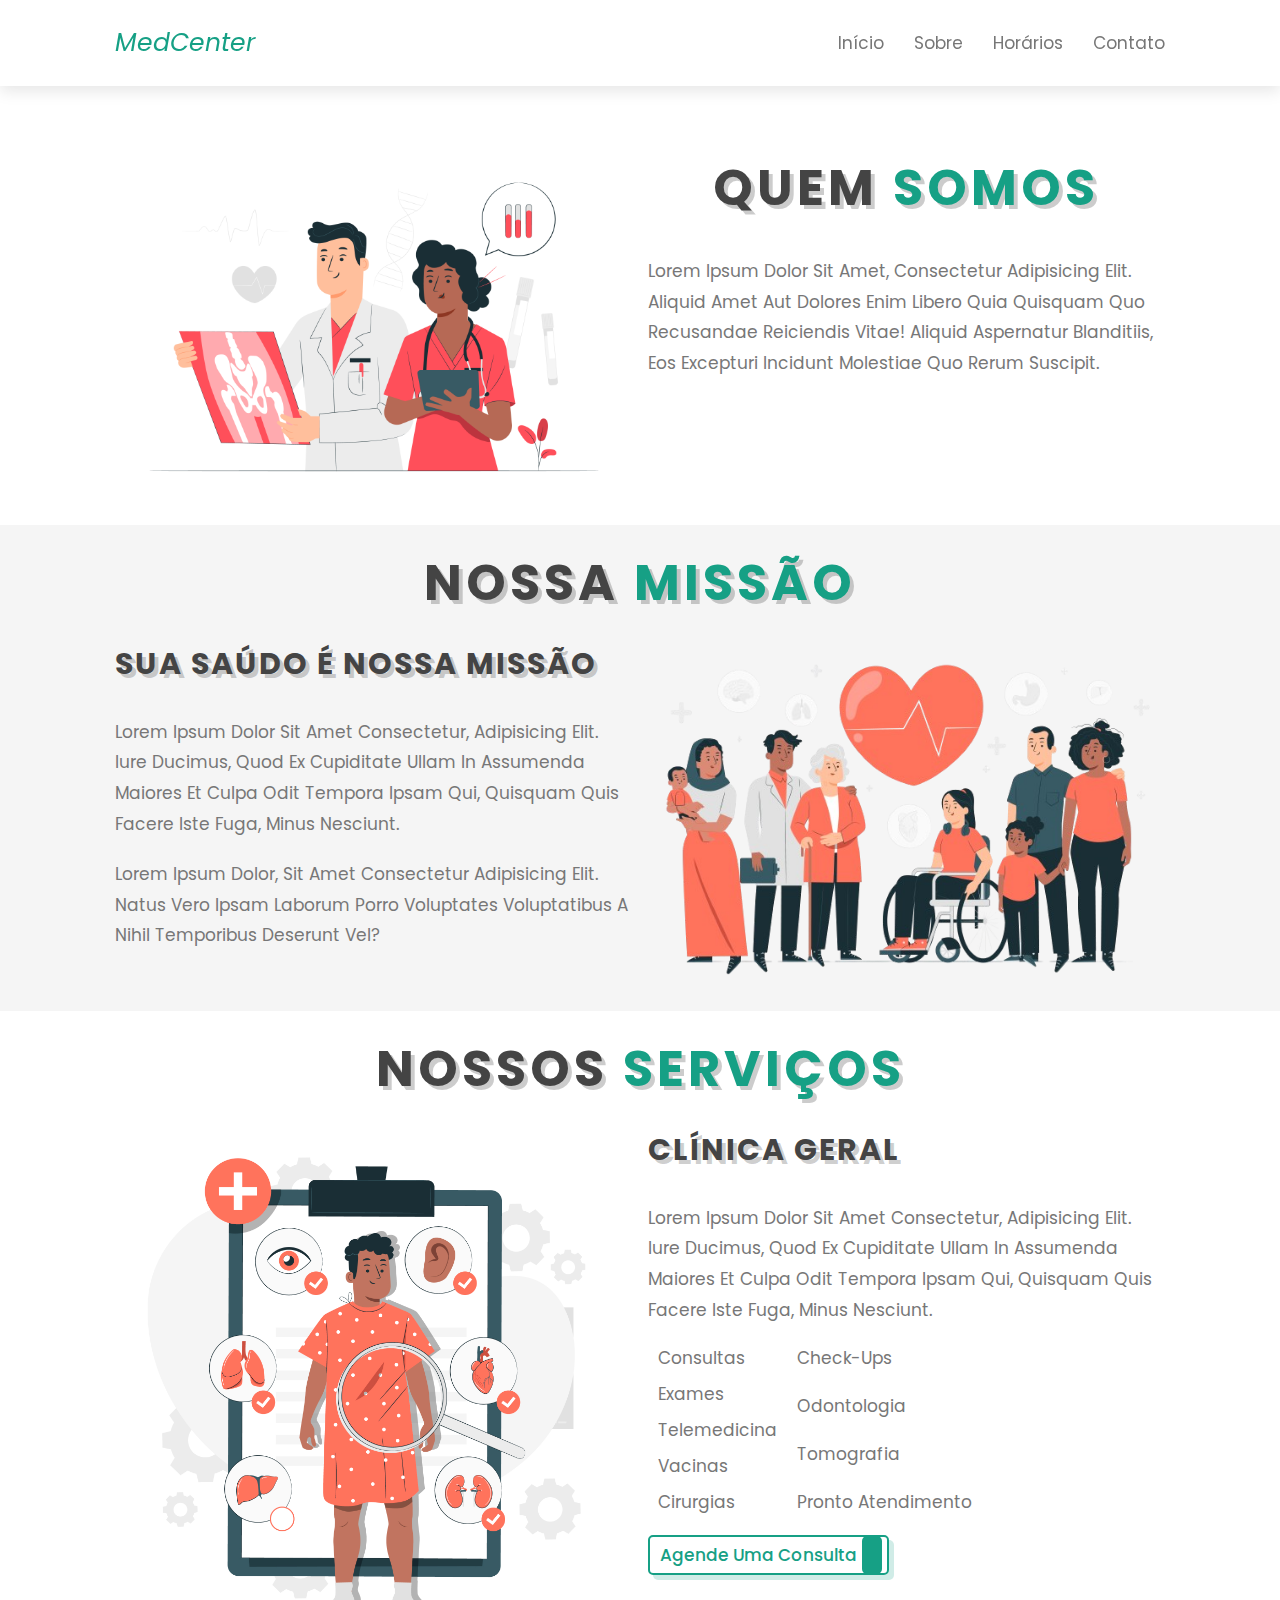
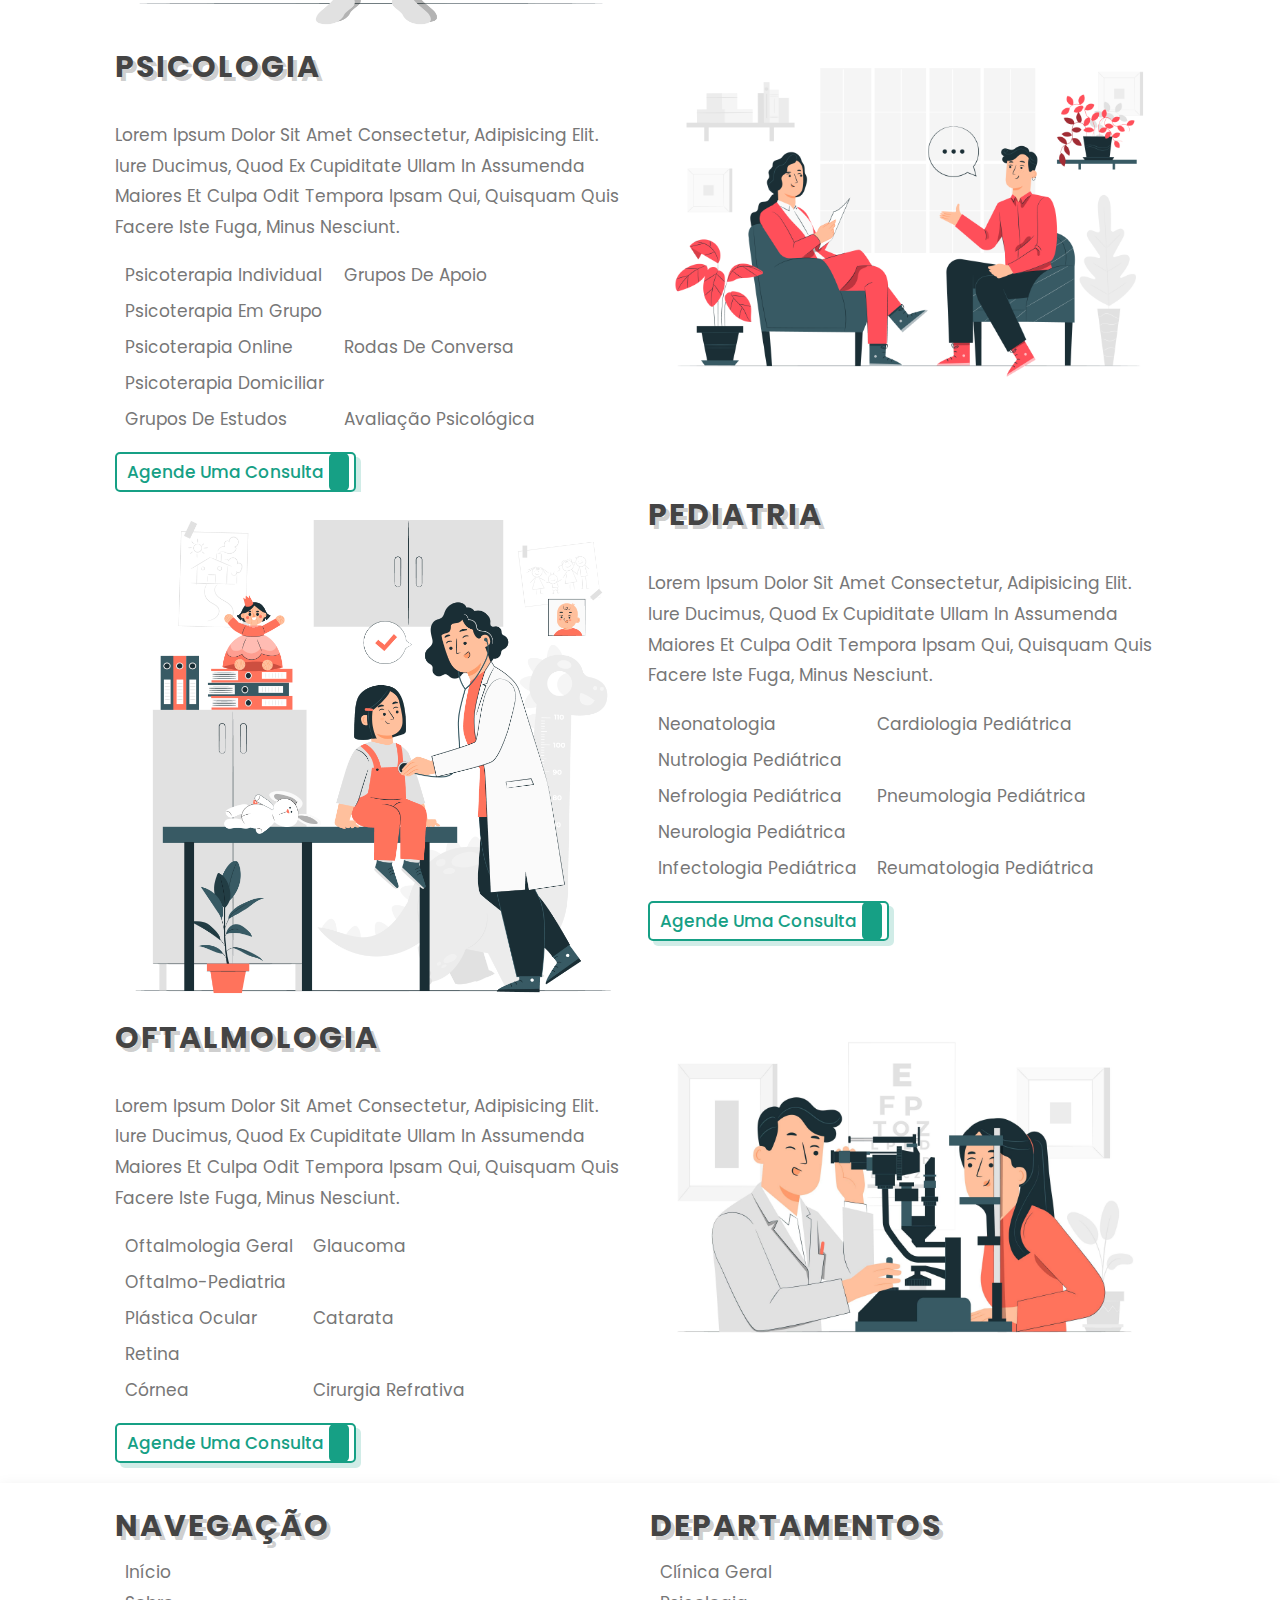
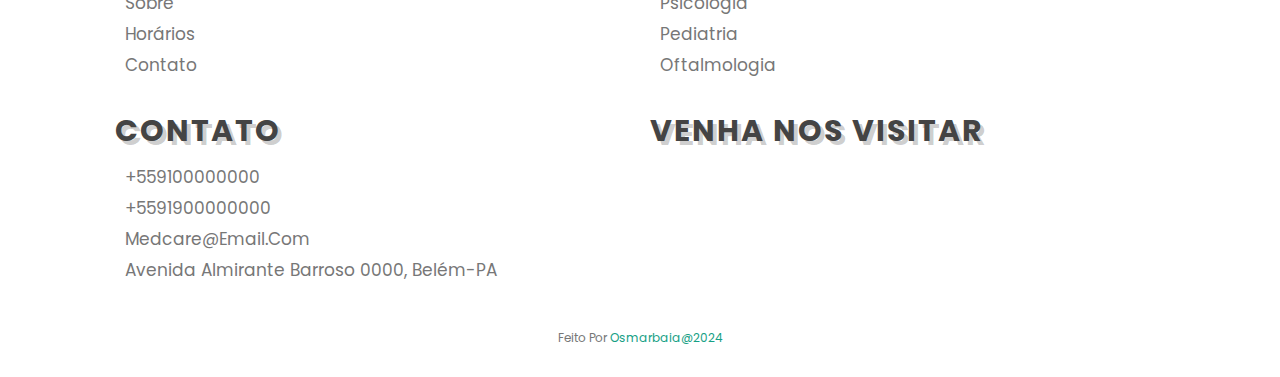
<file: assets/pages/about.html>
<!doctype html>
<html lang="pt-br">
<head>
    <meta charset="UTF-8">
    <meta name="viewport"
          content="width=device-width, user-scalable=no, initial-scale=1.0, maximum-scale=1.0, minimum-scale=1.0">
    <meta http-equiv="X-UA-Compatible" content="ie=edge">

    <!--FavIcon-->
    <link rel="icon" type="image/x-icon" href="">

    <!-- Styles -->
    <link rel="stylesheet" href="../styles/about.css">
    <!-- Fonts -->
    <link rel="stylesheet" href="https://cdnjs.cloudflare.com/ajax/libs/font-awesome/6.5.2/css/all.min.css"
          integrity="sha512-SnH5WK+bZxgPHs44uWIX+LLJAJ9/2PkPKZ5QiAj6Ta86w+fsb2TkcmfRyVX3pBnMFcV7oQPJkl9QevSCWr3W6A=="
          crossorigin="anonymous" referrerpolicy="no-referrer"/>

    <!-- Scripts -->
    <script src="../scripts/main.js" defer></script>

    <!-- Page info -->
    <title>MedCenter - Sobre</title>
</head>
<body>

<!--

NavBar

-->
<header id="navbar" class="header">
    <a href="../../index.html" class="logo"><i class="fas fa-heartbeat"> MedCenter </i> </a>
    <nav aria-label="menu de navegação">
        <ul class="navbar">
            <li><a href="../../index.html">Início</a></li>
            <li><a href="./about.html">Sobre</a></li>
            <li><a href="./schedule.html">Horários</a></li>
            <li><a href="./contact.html">Contato</a></li>
        </ul>
    </nav>
    <button aria-label="abri ou fechar menu" id="menu-btn" class="fas fa-bars"></button>
</header>
<!--

Content

-->
<main>
    <!--

    Banner

    -->
    <section id="banner" class="banner container">
        <div class="row row-flex-start">
            <picture class="column column-flex-start">
                <source srcset="../images/about.jpg" media="(min-width: 768px)">
                <source srcset="../images/about.jpg" media="(max-width: 767px)">
                <!--TODO: Add alt description-->
                <img src="../images/about.jpg" alt=""/>
            </picture>
            <div class="column">
                <h3 class="heading">Quem <span>somos</span> </h3>
                <p>Lorem ipsum dolor sit amet, consectetur adipisicing elit. Aliquid amet aut dolores enim libero quia quisquam quo recusandae reiciendis vitae! Aliquid aspernatur blanditiis, eos excepturi incidunt molestiae quo rerum suscipit.</p>
            </div>
        </div>
    </section>
    <!--

    Mission

    -->
    <section class="about-presentation container" id="about">
        <h1 class="heading"> Nossa <span>Missão</span></h1>
        <div class="row row-flex-center">
            <picture class="column">
                <img src="../images/mission-no-bg.png" alt="">
            </picture>
            <article class="column">
                <h3 class="heading">Sua saúdo é nossa missão</h3>
                <p>Lorem ipsum dolor sit amet consectetur, adipisicing elit. Iure ducimus, quod ex cupiditate ullam in assumenda maiores et culpa odit tempora ipsam qui, quisquam quis facere iste fuga, minus nesciunt.</p>
                <p>Lorem ipsum dolor, sit amet consectetur adipisicing elit. Natus vero ipsam laborum porro voluptates voluptatibus a nihil temporibus deserunt vel?</p>
            </article>
        </div>
    </section>
    <!--

    Departments

    -->
    <section id="departments" class="container">
        <h1 class="heading"> Nossos <span>Serviços</span></h1>
        <div id="departments-container" class="column column-flex-center">
            <article id="clinica-geral" class="row row-flex-center">
                <picture class="column column-flex-center">
                    <img src="../images/clinica-geral.jpg" alt="">
                </picture>
                <div class="column column-flex-start">
                    <h3 class="heading" >Clínica Geral</h3>
                    <p>Lorem ipsum dolor sit amet consectetur, adipisicing elit. Iure ducimus, quod ex cupiditate ullam in assumenda maiores et culpa odit tempora ipsam qui, quisquam quis facere iste fuga, minus nesciunt.</p>
                    <ul class="column-flex-start">
                        <li><i class="fas fa-chevron-right"></i> Consultas</li>
                        <li><i class="fas fa-chevron-right"></i> Exames</li>
                        <li><i class="fas fa-chevron-right"></i> Telemedicina</li>
                        <li><i class="fas fa-chevron-right"></i> Vacinas</li>
                        <li><i class="fas fa-chevron-right"></i> Cirurgias</li>
                        <li><i class="fas fa-chevron-right"></i> Check-Ups</li>
                        <li><i class="fas fa-chevron-right"></i> Odontologia</li>
                        <li><i class="fas fa-chevron-right"></i> Tomografia</li>
                        <li><i class="fas fa-chevron-right"></i> Pronto atendimento</li>
                    </ul>
                    <button aria-label="Agendar consulta">
                        <a href="../pages/contact.html" class="btn"> Agende uma consulta <span class="fas fa-chevron-right"></span> </a>
                    </button>
                </div>
            </article>
            <article id="psicologia" class="row row-flex-center">
                <picture class="column column-flex-start">
                    <img src="../images/psicologia.jpg" alt="">
                </picture>
                <div class="column column-flex-start">
                    <h3 class="heading">Psicologia</h3>
                    <p>Lorem ipsum dolor sit amet consectetur, adipisicing elit. Iure ducimus, quod ex cupiditate ullam in assumenda maiores et culpa odit tempora ipsam qui, quisquam quis facere iste fuga, minus nesciunt.</p>
                    <ul class="column-flex-start">
                        <li><i class="fas fa-chevron-right"></i> Psicoterapia individual</li>
                        <li><i class="fas fa-chevron-right"></i> Psicoterapia em grupo</li>
                        <li><i class="fas fa-chevron-right"></i> Psicoterapia online</li>
                        <li><i class="fas fa-chevron-right"></i> Psicoterapia domiciliar</li>
                        <li><i class="fas fa-chevron-right"></i> Grupos de estudos</li>
                        <li><i class="fas fa-chevron-right"></i> Grupos de apoio</li>
                        <li><i class="fas fa-chevron-right"></i> Rodas de conversa</li>
                        <li><i class="fas fa-chevron-right"></i> Avaliação psicológica</li>
                    </ul>
                    <button>
                        <a href="../pages/contact.html" class="btn"> Agende uma consulta <span class="fas fa-chevron-right"></span> </a>
                    </button>
                </div>
            </article>
            <article id="pediatria" class="row row-flex-center">
                <picture class="column">
                    <img src="../images/pediatria.jpg" alt="">
                </picture>
                <div class="column column-flex-start">
                    <h3 class="heading">Pediatria</h3>
                    <p>Lorem ipsum dolor sit amet consectetur, adipisicing elit. Iure ducimus, quod ex cupiditate ullam in assumenda maiores et culpa odit tempora ipsam qui, quisquam quis facere iste fuga, minus nesciunt.</p>
                    <ul class="column-flex-start">
                        <li><i class="fas fa-chevron-right"></i> Neonatologia</li>
                        <li><i class="fas fa-chevron-right"></i> Nutrologia pediátrica</li>
                        <li><i class="fas fa-chevron-right"></i> Nefrologia pediátrica</li>
                        <li><i class="fas fa-chevron-right"></i> Neurologia pediátrica</li>
                        <li><i class="fas fa-chevron-right"></i> Infectologia pediátrica</li>
                        <li><i class="fas fa-chevron-right"></i> Cardiologia pediátrica</li>
                        <li><i class="fas fa-chevron-right"></i> Pneumologia pediátrica</li>
                        <li><i class="fas fa-chevron-right"></i> Reumatologia pediátrica</li>
                    </ul>
                    <button>
                        <a href="../pages/contact.html" class="btn"> Agende uma consulta <span class="fas fa-chevron-right"></span> </a>
                    </button>
                </div>
            </article>

            <article id="oftalmologia" class="row row-flex-center">
                <picture class="column">
                    <img src="../images/oftalmologia.jpg" alt="">
                </picture>
                <div class="column column-flex-start">
                    <h3 class="heading">Oftalmologia</h3>
                    <p>Lorem ipsum dolor sit amet consectetur, adipisicing elit. Iure ducimus, quod ex cupiditate ullam in assumenda maiores et culpa odit tempora ipsam qui, quisquam quis facere iste fuga, minus nesciunt.</p>
                    <ul class="column-flex-start">
                        <li><i class="fas fa-chevron-right"></i> Oftalmologia Geral</li>
                        <li><i class="fas fa-chevron-right"></i> Oftalmo-pediatria</li>
                        <li><i class="fas fa-chevron-right"></i> Plástica Ocular</li>
                        <li><i class="fas fa-chevron-right"></i> Retina</li>
                        <li><i class="fas fa-chevron-right"></i> Córnea</li>
                        <li><i class="fas fa-chevron-right"></i> Glaucoma</li>
                        <li><i class="fas fa-chevron-right"></i> Catarata</li>
                        <li><i class="fas fa-chevron-right"></i> Cirurgia Refrativa</li>
                    </ul>
                    <button>
                        <a href="../pages/contact.html" class="btn"> Agende uma consulta <span class="fas fa-chevron-right"></span> </a>
                    </button>
                </div>
            </article>
        </div>





    </section>
</main>
<!--

Footer

-->
<footer class="footer container">
    <div class="row footer-container">
        <div class="box">
            <h3 class="heading">Navegação</h3>
            <ul class="column-flex-start">
                <li><a href="../../index.html"> <i class="fas fa-chevron-right"></i>Início</a>
                </li>
                <li><a href="./about.html"> <i class="fas fa-chevron-right"></i>Sobre</a>
                </li>
                <li><a href="./schedule.html"> <i class="fas fa-chevron-right"></i>Horários</a>
                </li>
                <li><a href="./contact.html"> <i class="fas fa-chevron-right"></i>Contato</a>
                </li>
            </ul>
        </div>
        <div class="box">
            <h3 class="heading"> Departamentos </h3>
            <ul class="column-flex-start">
                <li><a href="./about.html#clinica-geral"> <i class="fas fa-chevron-right"></i>Clínica geral</a>
                </li>
                <li><a href="./about.html#psicologia"> <i class="fas fa-chevron-right"></i>Psicologia</a>
                </li>
                <li><a href="./about.html#pediatria"> <i class="fas fa-chevron-right"></i>Pediatria</a>
                </li>
                <li><a href="./about.html#oftalmologia"> <i class="fas fa-chevron-right"></i>Oftalmologia</a>
                </li>
            </ul>
        </div>

        <div class="box">
            <h3 class="heading">Contato</h3>
            <ul class="column-flex-start" >
                <li><a href="tel:+559100000000"> <i class="fas fa-phone"></i> +559100000000 </a>
                </li>
                <li><a href="https://api.whatsapp.com/send?phone=+5591900000000"> <i class="fa-brands fa-square-whatsapp"></i> +5591900000000 </a>
                </li>
                <li><a href="mailto:medcare@email.com"> <i class="fas fa-envelope"></i> medcare@email.com </a>
                </li>
                <li><a href="https://www.google.com/maps?q=Avenida+Almirante+Barroso,+Belem+Para,+Brazil"> <i class="fas fa-map-marker-alt"></i> Avenida almirante barroso 0000, Belém-PA</a>
                </li>
            </ul>

        </div>
        <div class="box">
            <h3 class="heading">Venha nos visitar</h3>
            <iframe src="https://www.google.com/maps/embed?pb=!1m18!1m12!1m3!1d6893.219848380879!2d-48.46334270764635!3d-1.4360844360911815!2m3!1f0!2f0!3f0!3m2!1i1024!2i768!4f13.1!3m3!1m2!1s0x92a48c7310e9f26f%3A0x4503d4deea772127!2sHospital%20Adventista%20de%20Bel%C3%A9m!5e0!3m2!1spt-BR!2sbr!4v1718577176716!5m2!1spt-BR!2sbr" style="border:0;" allowfullscreen="" loading="lazy" referrerpolicy="no-referrer-when-downgrade"></iframe>
        </div>
    </div>
    <div class="credit">  feito por <span>osmarbaia@2024</span></div>
</footer>
</body>
</html>
</file>
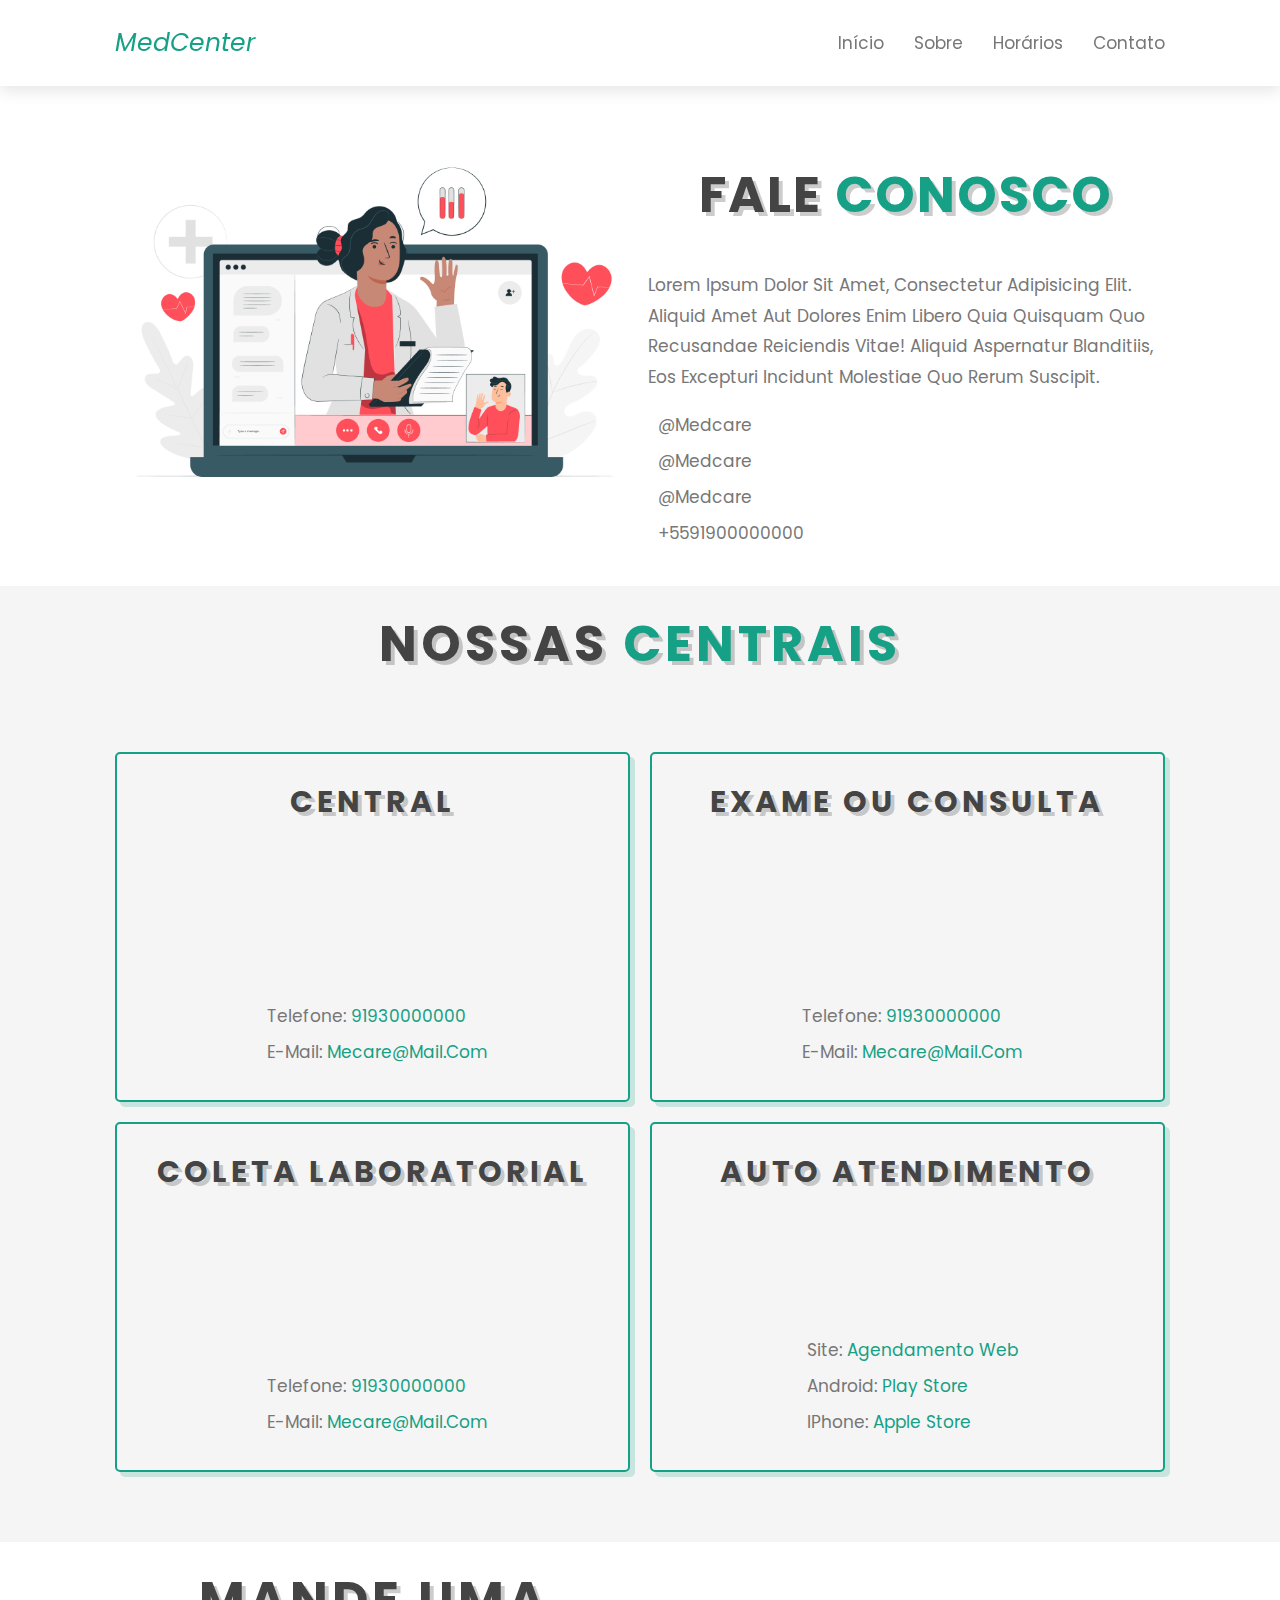
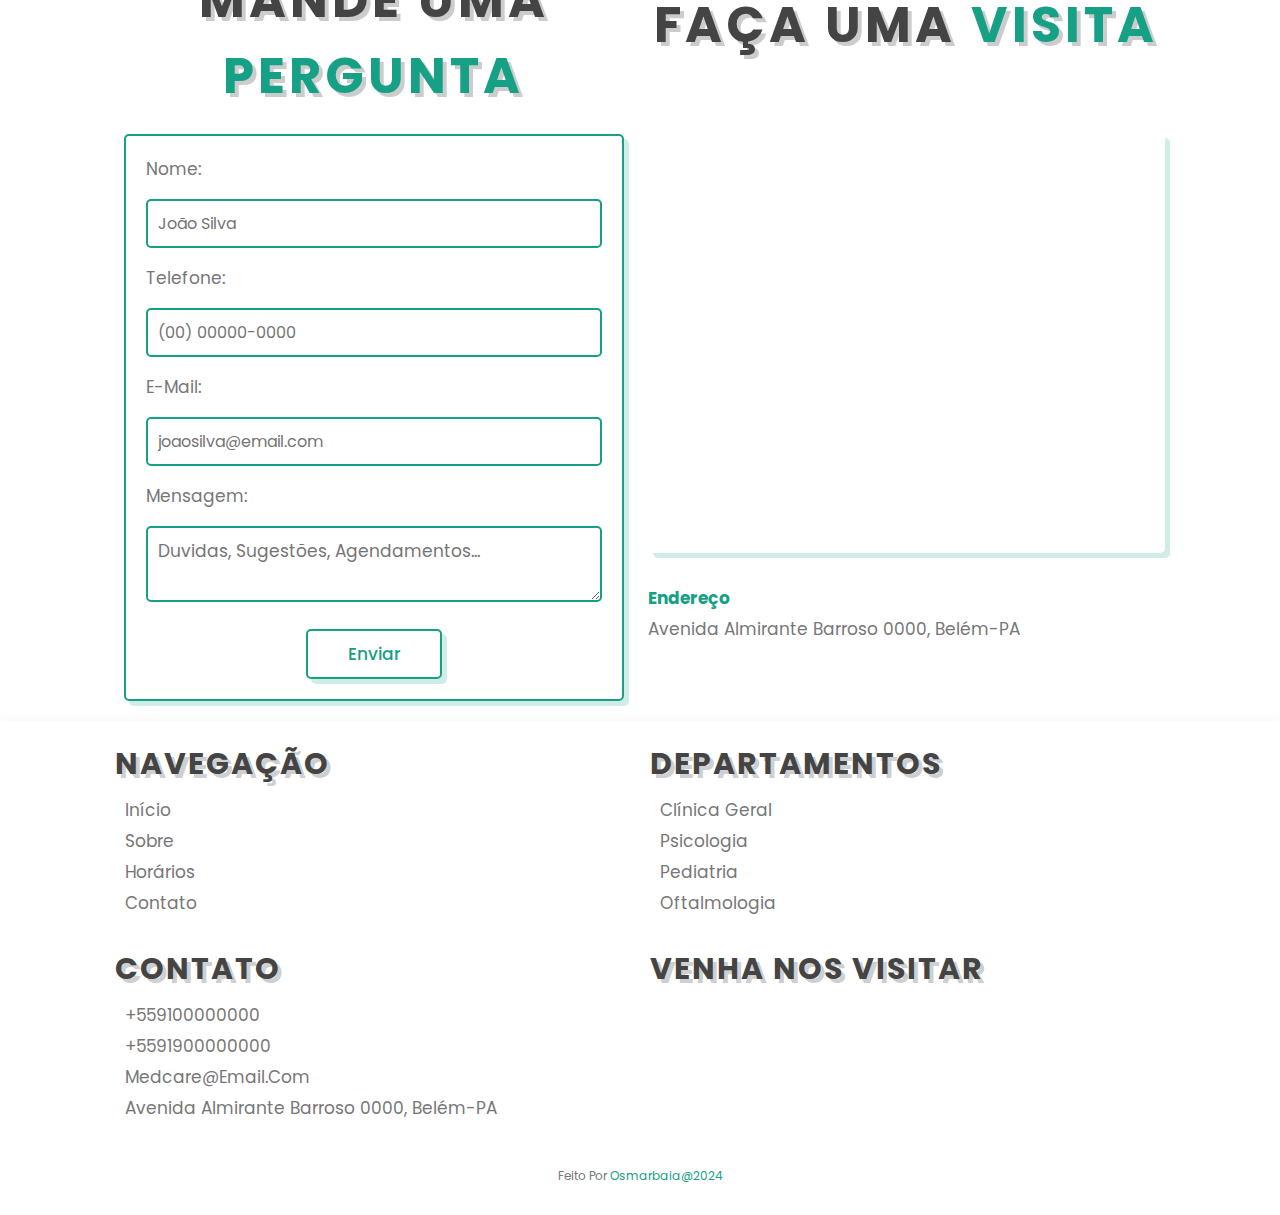
<file: assets/pages/contact.html>
<!doctype html>
<html lang="pt-br">
<head>
  <meta charset="UTF-8">
  <meta name="viewport"
        content="width=device-width, user-scalable=no, initial-scale=1.0, maximum-scale=1.0, minimum-scale=1.0">
  <meta http-equiv="X-UA-Compatible" content="ie=edge">

  <!--FavIcon-->
  <link rel="icon" type="image/x-icon" href="">

  <!-- Styles -->
  <link rel="stylesheet" href="../styles/contact.css">
  <!-- Fonts -->
  <link rel="stylesheet" href="https://cdnjs.cloudflare.com/ajax/libs/font-awesome/6.5.2/css/all.min.css"
        integrity="sha512-SnH5WK+bZxgPHs44uWIX+LLJAJ9/2PkPKZ5QiAj6Ta86w+fsb2TkcmfRyVX3pBnMFcV7oQPJkl9QevSCWr3W6A=="
        crossorigin="anonymous" referrerpolicy="no-referrer"/>

  <!-- Scripts -->
  <script src="../scripts/main.js" defer></script>

  <!-- Page info -->
  <title>MedCenter - Contato</title>
</head>
<body>

<!--

NavBar

-->
<header id="navbar" class="header">
  <a href="../../index.html" class="logo"><i class="fas fa-heartbeat"> MedCenter </i> </a>
  <nav aria-label="menu de navegação">
    <ul class="navbar">
      <li><a href="../../index.html">Início</a></li>
      <li><a href="./about.html">Sobre</a></li>
      <li><a href="./schedule.html">Horários</a></li>
      <li><a href="./contact.html">Contato</a></li>
    </ul>
  </nav>
  <button aria-label="abri ou fechar menu" id="menu-btn" class="fas fa-bars"></button>
</header>
<!--

Content

-->
<main>
  <!--

  Banner

  -->
  <section id="banner" class="banner container">
    <div class="row row-flex-center">
      <picture class="column">
        <source srcset="../images/contact.jpg" media="(min-width: 768px)">
        <source srcset="../images/contact.jpg" media="(max-width: 767px)">
        <!--TODO: Add alt description-->
        <img src="../images/contact.jpg" alt=""/>
      </picture>
      <article class="column">
        <h1 class="heading">Fale <span>Conosco</span></h1>
        <p>Lorem ipsum dolor sit amet, consectetur adipisicing elit. Aliquid amet aut dolores enim libero quia quisquam quo recusandae reiciendis vitae! Aliquid aspernatur blanditiis, eos excepturi incidunt molestiae quo rerum suscipit.</p>
        <ul class="column-flex-start">
          <li><i class="fa-brands fa-instagram"></i><a href="#">@medcare</a></li>
          <li><i class="fa-brands fa-facebook"></i><a href="#">@medcare</a></li>
          <li><i class="fa-brands fa-linkedin"></i><a href="#">@medcare</a></li>
          <li><i class="fa-brands fa-whatsapp"></i><a href="#">+5591900000000</a></li>
        </ul>
      </article>
    </div>
  </section>
  <!--

    Contact - Cards

    -->
  <section class="contact-cards container">
    <h1 class="heading"> Nossas <span>Centrais</span></h1>
  <div class="cards-container">
    <div class="cards column-flex-center">
      <h3 class="heading"> CENTRAL
      </h3>
      <i class="fas fa-headset"></i>
      <ul class="column-flex-start">
        <li><i class="fas fa-chevron-right"></i> Telefone: <a href="tel:">91930000000</a></li>
        <li><i class="fas fa-chevron-right"></i> E-mail: <a href="mailto:">mecare@mail.com</a></li>
      </ul>
    </div>
    <div class="cards column-flex-center">
      <h3 class="heading">
        EXAME OU CONSULTA
      </h3>
      <i class="fas fa-user-doctor"></i>
      <ul class="column-flex-start">
        <li><i class="fas fa-chevron-right"></i> Telefone: <a href="tel:">91930000000</a></li>
        <li><i class="fas fa-chevron-right"></i> E-mail: <a href="mailto:">mecare@mail.com</a></li>
      </ul>
    </div>
    <div class="cards column-flex-center">
      <h3 class="heading">  COLETA LABORATORIAL
      </h3>
      <i class="fas fa-flask-vial"></i>
      <ul class="column-flex-start">
        <li><i class="fas fa-chevron-right"></i> Telefone: <a href="tel:">91930000000</a></li>
        <li><i class="fas fa-chevron-right"></i> E-mail: <a href="mailto:">mecare@mail.com</a></li>
      </ul>
    </div>
    <div class="cards column-flex-center">
      <h3 class="heading"> AUTO ATENDIMENTO
      </h3>
      <i class="fas fa-mobile-screen-button"></i>
      <ul class="column-flex-start">
        <li><i class="fas fa-chevron-right"></i> Site: <a href="#">Agendamento Web</a></li>
        <li><i class="fas fa-chevron-right"></i> Android: <a href="#">Play Store</a></li>
        <li><i class="fas fa-chevron-right"></i> iPhone: <a href="#">Apple Store</a></li>
      </ul>
    </div>
  </div>
  </section>
  <!--

  Contact Form & Map

  -->

  <section class="contact container" id="contact">
    <div class="row">
      <div class="row-flex-center">
        <div class="column column-flex-center">
          <h3 class="heading"> Mande uma <span>pergunta</span></h3>
          <!--TODO: Form Validation-->
          <form class="contact-form column-flex-start" action="" method="POST">
            <label for="name">Nome: </label><input type="text" id="name" name="name" placeholder="João Silva" class="form-input">
            <label for="number">Telefone: </label><input type="number" id="number" name="number" placeholder="(00) 00000-0000" class="form-input">
            <label for="email">E-mail: </label><input type="email" id="email" name="email" placeholder="joaosilva@email.com" class="form-input">
            <label for="message">Mensagem: </label><textarea name="message" id="message" class="message" placeholder="Duvidas, Sugestões, Agendamentos..."></textarea>
            <button class="btn" type="submit" id="submit">Enviar</button>
          </form>
        </div>
        <div class="column column-flex-center contact-address">
          <h3 class="heading">Faça uma <span>visita</span></h3>
          <iframe src="https://www.google.com/maps/embed?pb=!1m18!1m12!1m3!1d6893.219848380879!2d-48.46334270764635!3d-1.4360844360911815!2m3!1f0!2f0!3f0!3m2!1i1024!2i768!4f13.1!3m3!1m2!1s0x92a48c7310e9f26f%3A0x4503d4deea772127!2sHospital%20Adventista%20de%20Bel%C3%A9m!5e0!3m2!1spt-BR!2sbr!4v1718577176716!5m2!1spt-BR!2sbr" style="border:0;" allowfullscreen="" loading="lazy" referrerpolicy="no-referrer-when-downgrade"></iframe>
          <p><span>Endereço</span><br> Avenida almirante barroso 0000, Belém-PA</p>
        </div>
      </div>
    </div>
  </section>

</main>
<!--

Footer

-->
<footer class="footer container">
  <div class="row footer-container">
    <div class="box">
      <h3 class="heading">Navegação</h3>
      <ul class="column-flex-start">
        <li><a href="../../index.html"> <i class="fas fa-chevron-right"></i>Início</a>
        </li>
        <li><a href="./about.html"> <i class="fas fa-chevron-right"></i>Sobre</a>
        </li>
        <li><a href="./schedule.html"> <i class="fas fa-chevron-right"></i>Horários</a>
        </li>
        <li><a href="./contact.html"> <i class="fas fa-chevron-right"></i>Contato</a>
        </li>
      </ul>
    </div>
    <div class="box">
      <h3 class="heading"> Departamentos </h3>
      <ul class="column-flex-start">
        <li><a href="./about.html#clinica-geral"> <i class="fas fa-chevron-right"></i>Clínica geral</a>
        </li>
        <li><a href="./about.html#psicologia"> <i class="fas fa-chevron-right"></i>Psicologia</a>
        </li>
        <li><a href="./about.html#pediatria"> <i class="fas fa-chevron-right"></i>Pediatria</a>
        </li>
        <li><a href="./about.html#oftalmologia"> <i class="fas fa-chevron-right"></i>Oftalmologia</a>
        </li>
      </ul>
    </div>

    <div class="box">
      <h3 class="heading">Contato</h3>
      <ul class="column-flex-start" >
        <li><a href="tel:+559100000000"> <i class="fas fa-phone"></i> +559100000000 </a>
        </li>
        <li><a href="https://api.whatsapp.com/send?phone=+5591900000000"> <i class="fa-brands fa-square-whatsapp"></i> +5591900000000 </a>
        </li>
        <li><a href="mailto:medcare@email.com"> <i class="fas fa-envelope"></i> medcare@email.com </a>
        </li>
        <li><a href="https://www.google.com/maps?q=Avenida+Almirante+Barroso,+Belem+Para,+Brazil"> <i class="fas fa-map-marker-alt"></i> Avenida almirante barroso 0000, Belém-PA</a>
        </li>
      </ul>

    </div>
    <div class="box">
      <h3 class="heading">Venha nos visitar</h3>
      <iframe src="https://www.google.com/maps/embed?pb=!1m18!1m12!1m3!1d6893.219848380879!2d-48.46334270764635!3d-1.4360844360911815!2m3!1f0!2f0!3f0!3m2!1i1024!2i768!4f13.1!3m3!1m2!1s0x92a48c7310e9f26f%3A0x4503d4deea772127!2sHospital%20Adventista%20de%20Bel%C3%A9m!5e0!3m2!1spt-BR!2sbr!4v1718577176716!5m2!1spt-BR!2sbr" style="border:0;" allowfullscreen="" loading="lazy" referrerpolicy="no-referrer-when-downgrade"></iframe>
    </div>
  </div>
  <div class="credit">  feito por <span>osmarbaia@2024</span></div>
</footer>
</body>
</html>
</file>
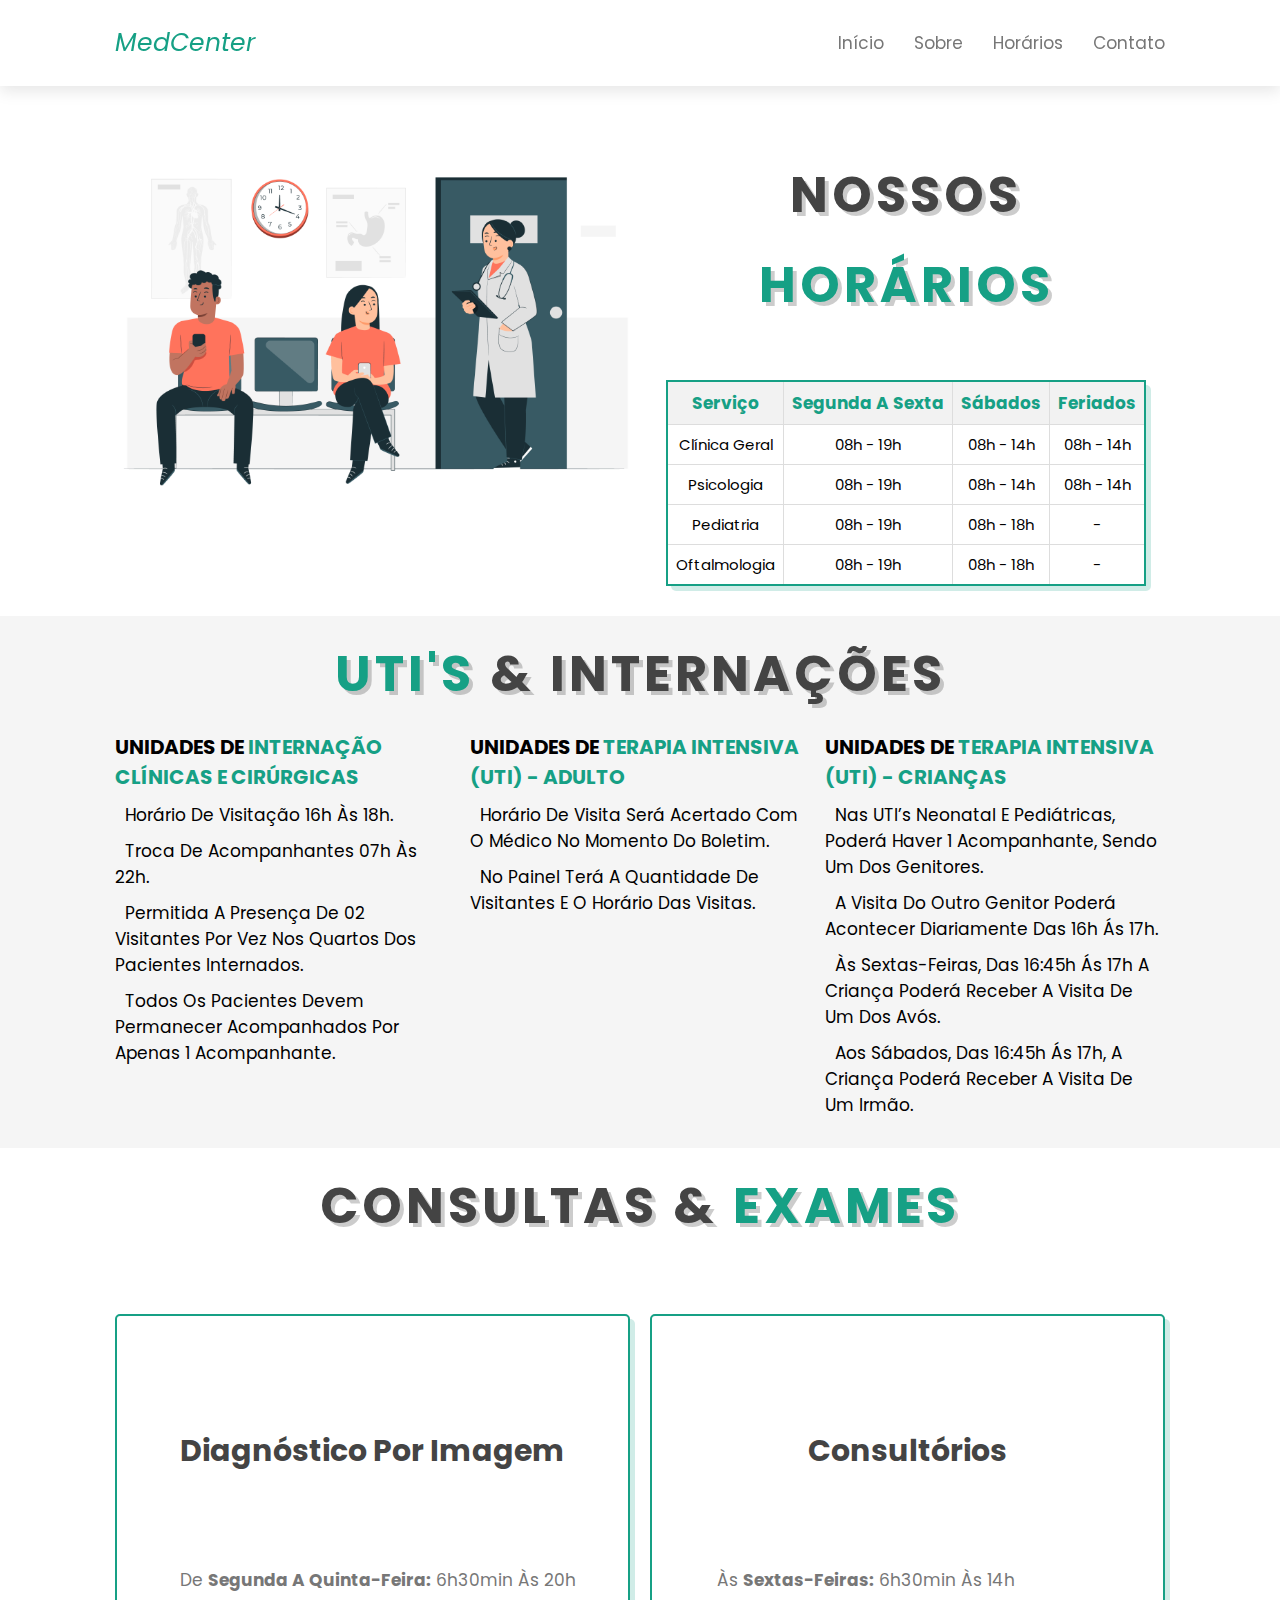
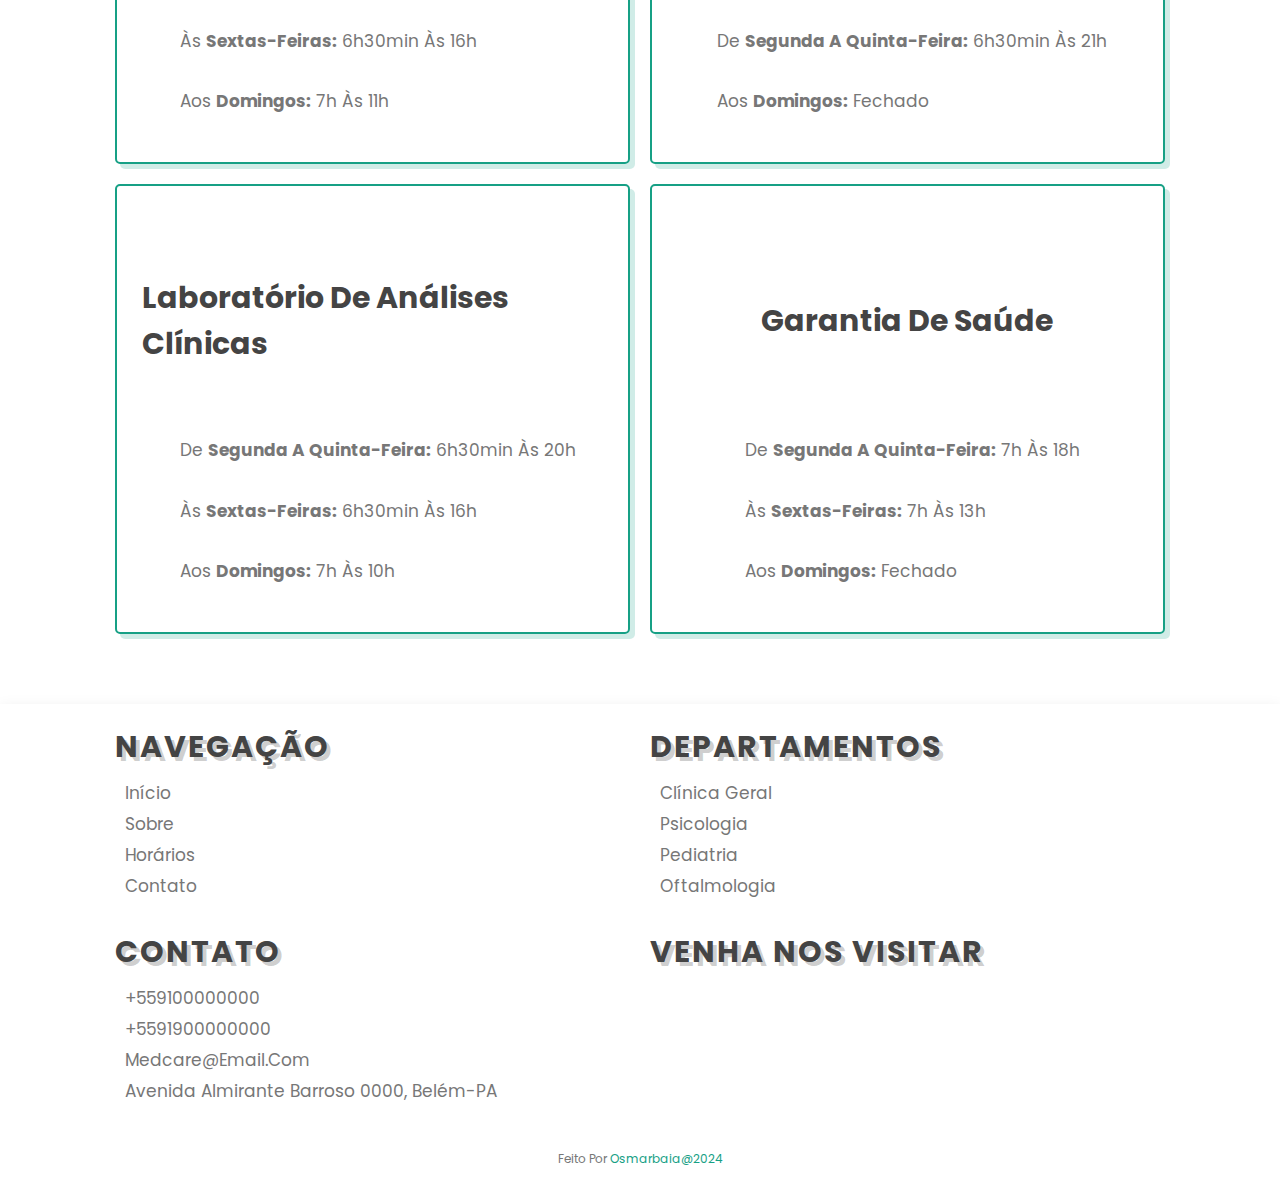
<file: assets/pages/schedule.html>
<!doctype html>
<html lang="pt-br">
<head>
    <meta charset="UTF-8">
    <meta name="viewport"
          content="width=device-width, user-scalable=no, initial-scale=1.0, maximum-scale=1.0, minimum-scale=1.0">
    <meta http-equiv="X-UA-Compatible" content="ie=edge">

    <!--FavIcon-->
    <link rel="icon" type="image/x-icon" href="">

    <!-- Styles -->
    <link rel="stylesheet" href="../styles/schedule.css">
    <!-- Fonts -->
    <link rel="stylesheet" href="https://cdnjs.cloudflare.com/ajax/libs/font-awesome/6.5.2/css/all.min.css"
          integrity="sha512-SnH5WK+bZxgPHs44uWIX+LLJAJ9/2PkPKZ5QiAj6Ta86w+fsb2TkcmfRyVX3pBnMFcV7oQPJkl9QevSCWr3W6A=="
          crossorigin="anonymous" referrerpolicy="no-referrer"/>

    <!-- Scripts -->
    <script src="../scripts/main.js" defer></script>

    <!-- Page info -->
    <title>MedCenter - Horários</title>
</head>
<body>

<!--

NavBar

-->
<header id="navbar" class="header">
    <a href="../../index.html" class="logo"><i class="fas fa-heartbeat"> MedCenter </i> </a>
    <nav aria-label="menu de navegação">
        <ul class="navbar">
            <li><a href="../../index.html">Início</a></li>
            <li><a href="./about.html">Sobre</a></li>
            <li><a href="./schedule.html">Horários</a></li>
            <li><a href="./contact.html">Contato</a></li>
        </ul>
    </nav>
    <button aria-label="abri ou fechar menu" id="menu-btn" class="fas fa-bars"></button>
</header>
<!--

Content

-->
<main>
    <!--

    Banner

    -->
    <section id="banner" class="banner container">
        <div class="row row-flex-start">
            <picture class="column">
                <source srcset="../images/schedule.jpg" media="(min-width: 768px)">
                <source srcset="../images/schedule.jpg" media="(max-width: 767px)">
                <!--TODO: Add alt description-->
                <img src="../images/schedule.jpg" alt=""/>
            </picture>

            <div class="column column-flex-center">
                <h1 class="heading">Nossos <span>Horários</span></h1>
                <div class="table column-flex-center">
                    <table class="">
                        <thead>
                        <tr>
                            <th>Serviço</th>
                            <th>Segunda a Sexta</th>
                            <th>Sábados</th>
                            <th>Feriados</th>
                        </tr>
                        </thead>
                        <tbody>
                        <tr>
                            <td>Clínica geral</td>
                            <td>08h - 19h</td>
                            <td>08h - 14h</td>
                            <td>08h - 14h</td>
                        </tr>
                        <tr>
                            <td>Psicologia</td>
                            <td>08h - 19h</td>
                            <td>08h - 14h</td>
                            <td>08h - 14h</td>
                        </tr>
                        <tr>
                            <td>Pediatria</td>
                            <td>08h - 19h</td>
                            <td>08h - 18h</td>
                            <td>-</td>
                        </tr>
                        <tr>
                            <td>Oftalmologia</td>
                            <td>08h - 19h</td>
                            <td>08h - 18h</td>
                            <td>-</td>
                        </tr>
                        </tbody>
                    </table>
                </div>
                <div id="#table-mobile" class="table-mobile">
                    <table>
                        <thead>
                        <tr>
                            <th colspan="2">
                                Clínica Geral
                            </th>
                        </tr>
                        <tr>
                            <th>Dias</th>
                            <th>Horário</th>
                        </tr>
                        </thead>
                        <tbody>
                        <tr>
                            <td>Segunda a Sexta</td>
                            <td>08h - 19h</td>
                        </tr>
                        <tr>
                            <td>Sábados</td>
                            <td>08h - 14h</td>
                        </tr>
                        <tr>
                            <td>Feriados</td>
                            <td>08h - 14h</td>
                        </tr>
                        </tbody>
                    </table>
                    <table>
                        <thead>
                        <tr>
                            <th colspan="2">
                                Psicologia
                            </th>
                        </tr>
                        <tr>
                            <th>Dias</th>
                            <th>Horário</th>
                        </tr>
                        </thead>
                        <tbody>
                        <tr>
                            <td>Segunda a Sexta</td>
                            <td>08h - 19h</td>
                        </tr>
                        <tr>
                            <td>Sábados</td>
                            <td>08h - 14h</td>
                        </tr>
                        <tr>
                            <td>Feriados</td>
                            <td>08h - 14h</td>
                        </tr>
                        </tbody>
                    </table>
                    <table>
                        <thead>
                        <tr>
                            <th colspan="2">
                                Pediatria
                            </th>
                        </tr>
                        <tr>
                            <th>Dias</th>
                            <th>Horário</th>
                        </tr>
                        </thead>
                        <tbody>
                        <tr>
                            <td>Segunda a Sexta</td>
                            <td>08h - 19h</td>
                        </tr>
                        <tr>
                            <td>Sábados</td>
                            <td>08h - 18h</td>
                        </tr>
                        <tr>
                            <td>Feriados</td>
                            <td> - </td>
                        </tr>
                        </tbody>
                    </table>
                    <table>
                        <thead>
                        <tr>
                            <th colspan="2">
                                Oftalmologia
                            </th>
                        </tr>
                        <tr>
                            <th>Dias</th>
                            <th>Horário</th>
                        </tr>
                        </thead>
                        <tbody>
                        <tr>
                            <td>Segunda a Sexta</td>
                            <td>08h - 19h</td>
                        </tr>
                        <tr>
                            <td>Sábados</td>
                            <td>08h - 18h</td>
                        </tr>
                        <tr>
                            <td>Feriados</td>
                            <td> - </td>
                        </tr>
                        </tbody>
                    </table>
                </div>
            </div>
        </div>
    </section>

    <!--

    Treatment Units

    -->
    <section id="schedule" class="container">
        <h1 class="heading"> <span>UTI's</span> & Internações </h1>
        <div id="schedule-list">
            <div class="column">
                <h2>UNIDADES DE <span>INTERNAÇÃO CLÍNICAS E CIRÚRGICAS</span></h2>
                <ul class="column-flex-start">
                    <li><i class="fas fa-chevron-right"></i>Horário de visitação 16h às 18h.</li>
                    <li><i class="fas fa-chevron-right"></i>Troca de acompanhantes 07h às 22h.</li>
                    <li><i class="fas fa-chevron-right"></i>Permitida a presença de 02 visitantes por vez nos quartos dos pacientes internados.</li>
                    <li><i class="fas fa-chevron-right"></i>Todos os pacientes devem permanecer acompanhados por apenas 1 acompanhante.</li>
                </ul>
            </div>
            <div class="column">
                <h2>UNIDADES DE <span> TERAPIA INTENSIVA (UTI) - ADULTO </span></h2>
                <ul class="column-flex-start">
                    <li><i class="fas fa-chevron-right"></i>Horário de visita será acertado com o médico no momento do boletim.</li>
                    <li><i class="fas fa-chevron-right"></i>No painel terá a quantidade de visitantes e o horário das visitas.</li>
                </ul>
            </div>
            <div class="column">
                <h2>UNIDADES DE <span>TERAPIA INTENSIVA (UTI) - CRIANÇAS</span></h2>
                <ul class="column-flex-start">
                    <li><i class="fas fa-chevron-right"></i>Nas UTI’s neonatal e pediátricas, poderá haver 1 acompanhante, sendo um dos genitores.</li>
                    <li><i class="fas fa-chevron-right"></i>A visita do outro genitor poderá acontecer diariamente das 16h ás 17h.</li>
                    <li><i class="fas fa-chevron-right"></i>Às sextas-feiras, das 16:45h ás 17h a criança poderá receber a visita de um dos avós.</li>
                    <li><i class="fas fa-chevron-right"></i>Aos sábados, das 16:45h ás 17h, a criança poderá receber a visita de um irmão.</li>
                </ul>
            </div>
        </div>
    </section>

    <!--

    Exams Schedules

    -->
    <section id="exams" class="container">
        <h1 class="heading">Consultas & <span>Exames</span></h1>
        <div class="cards-container">
            <div class="cards column-flex-center">
                <i class="fas fa-clipboard"></i>
                <h3>
                    Diagnóstico por Imagem
                </h3>
                <ul class="column-flex-start">
                    <li>
                        <p>
                            <i class="fas fa-chevron-right"></i>
                            De <b>segunda a quinta-feira:</b> 6h30min às 20h
                        </p>
                    </li>
                    <li>
                        <p>
                            <i class="fas fa-chevron-right"></i>
                            Às <b>sextas-feiras:</b> 6h30min às 16h
                        </p>
                    </li>
                    <li>
                        <p>
                            <i class="fas fa-chevron-right"></i>
                            Aos <b>Domingos:</b> 7h às 11h
                        </p>
                    </li>
                </ul>
            </div>
            <div class="cards column-flex-center">
                <i class="fas fa-hospital"></i>
                <h3>
                    Consultórios
                </h3>
                <ul class="column-flex-start">
                    <li>
                        <p>
                            <i class="fas fa-chevron-right"></i>
                            Às <b>sextas-feiras:</b> 6h30min às 14h
                        </p>
                    </li>
                    <li>
                        <p>
                            <i class="fas fa-chevron-right"></i>
                            De <b>segunda a quinta-feira:</b> 6h30min às 21h
                        </p>
                    </li>
                    <li>
                        <p>
                            <i class="fas fa-chevron-right"></i>
                            Aos <b>Domingos:</b> Fechado
                        </p>
                    </li>
                </ul>
            </div>
            <div class="cards column-flex-center">
                <i class="fas fa-paste"></i>
                <h3>
                    Laboratório de Análises Clínicas
                </h3>
                <ul class="column-flex-start">
                    <li>
                        <p>
                            <i class="fas fa-chevron-right"></i>
                            De <b>segunda a quinta-feira:</b> 6h30min às 20h
                        </p>
                    </li>
                    <li>
                        <p>
                            <i class="fas fa-chevron-right"></i>
                            Às <b>sextas-feiras:</b> 6h30min às 16h
                        </p>
                    </li>
                    <li>
                        <p>
                            <i class="fas fa-chevron-right"></i>
                            Aos <b>Domingos:</b> 7h às 10h
                        </p>

                    </li>
                </ul>
            </div>
            <div class="cards column-flex-center">
                <i class="fas fa-stethoscope"></i>
                <h3>
                    Garantia de saúde
                </h3>
                <ul class="column-flex-start">
                    <li>
                        <p>
                            <i class="fas fa-chevron-right"></i>
                            De <b>segunda a quinta-feira:</b> 7h às 18h
                        </p>

                    </li>
                    <li>
                        <p>
                            <i class="fas fa-chevron-right"></i>
                            Às <b>sextas-feiras:</b> 7h às 13h
                        </p>

                    </li>
                    <li>
                        <p>
                            <i class="fas fa-chevron-right"></i>
                            Aos <b>Domingos:</b> Fechado
                        </p>
                    </li>
                </ul>
            </div>
        </div>
    </section>
</main>
<!--

Footer

-->
<footer class="footer container">
    <div class="row footer-container">
        <div class="box">
            <h3 class="heading">Navegação</h3>
            <ul class="column-flex-start">
                <li><a href="../../index.html"> <i class="fas fa-chevron-right"></i>Início</a>
                </li>
                <li><a href="./about.html"> <i class="fas fa-chevron-right"></i>Sobre</a>
                </li>
                <li><a href="./schedule.html"> <i class="fas fa-chevron-right"></i>Horários</a>
                </li>
                <li><a href="./contact.html"> <i class="fas fa-chevron-right"></i>Contato</a>
                </li>
            </ul>
        </div>
        <div class="box">
            <h3 class="heading"> Departamentos </h3>
            <ul class="column-flex-start">
                <li><a href="./about.html#clinica-geral"> <i class="fas fa-chevron-right"></i>Clínica geral</a>
                </li>
                <li><a href="./about.html#psicologia"> <i class="fas fa-chevron-right"></i>Psicologia</a>
                </li>
                <li><a href="./about.html#pediatria"> <i class="fas fa-chevron-right"></i>Pediatria</a>
                </li>
                <li><a href="./about.html#oftalmologia"> <i class="fas fa-chevron-right"></i>Oftalmologia</a>
                </li>
            </ul>
        </div>

        <div class="box">
            <h3 class="heading">Contato</h3>
            <ul class="column-flex-start" >
                <li><a href="tel:+559100000000"> <i class="fas fa-phone"></i> +559100000000 </a>
                </li>
                <li><a href="https://api.whatsapp.com/send?phone=+5591900000000"> <i class="fa-brands fa-square-whatsapp"></i> +5591900000000 </a>
                </li>
                <li><a href="mailto:medcare@email.com"> <i class="fas fa-envelope"></i> medcare@email.com </a>
                </li>
                <li><a href="https://www.google.com/maps?q=Avenida+Almirante+Barroso,+Belem+Para,+Brazil"> <i class="fas fa-map-marker-alt"></i> Avenida almirante barroso 0000, Belém-PA</a>
                </li>
            </ul>

        </div>
        <div class="box">
            <h3 class="heading">Venha nos visitar</h3>
            <iframe src="https://www.google.com/maps/embed?pb=!1m18!1m12!1m3!1d6893.219848380879!2d-48.46334270764635!3d-1.4360844360911815!2m3!1f0!2f0!3f0!3m2!1i1024!2i768!4f13.1!3m3!1m2!1s0x92a48c7310e9f26f%3A0x4503d4deea772127!2sHospital%20Adventista%20de%20Bel%C3%A9m!5e0!3m2!1spt-BR!2sbr!4v1718577176716!5m2!1spt-BR!2sbr" style="border:0;" allowfullscreen="" loading="lazy" referrerpolicy="no-referrer-when-downgrade"></iframe>
        </div>
    </div>
    <div class="credit">  feito por <span>osmarbaia@2024</span></div>
</footer>
</body>
</html>
</file>
<file: assets/styles/about.css>
@import "styles.css";
/*

            Departments

*/
#departments ul{
    max-height: 20rem;
}

#departments ul li{
    font-size: 1.7rem;
    color: var(--tertiary-text-color);
}

#departments #departments-container article .column{
    flex: 1 1 45rem;
}

#departments article.row.row-flex-center:nth-child(even){
    flex-direction: row-reverse;
}

/*

            Media Queries

*/
@media (max-width: 500px) {
    #departments ul{
        max-height: 40rem;
    }
}
</file>
<file: assets/styles/contact.css>
@import "styles.css";
/*

            Banner

*/
.banner article h1{
    font-size: 5rem;
}
.banner article ul li{
    font-size: 1.7rem;
}

.banner article ul li a, .banner article ul li a:visited{
    color: var(--tertiary-text-color);
}

.banner article ul li:hover{
    margin-left: 1rem;
}

/*

            Cards

*/
.contact-cards .cards-container{
    grid-template-columns: repeat(auto-fit, minmax(30rem, 1fr)) ;
}

.contact-cards .cards{
    min-height: 35rem;
}
.contact-cards .cards h3{
    font-size: 3rem;
}

.contact-cards .cards ul li{
    color: var(--tertiary-text-color);
}

.contact-cards .cards ul li a, .contact-cards .cards ul li a:visited{
    color: var(--primary-text-color);
}

.contact-cards .cards ul li, .contact-cards .cards ul li i,.contact-cards .cards ul li a{
    font-size: 1.7rem;
}

/*

            Form & Map

*/

.contact .row .column.contact-address{
    min-width: 260px;
    max-width: 600px;
    width: 100%;
}

.contact .row .column.contact-address p{
    color: var(--tertiary-text-color);
    font-size: 1.7rem;
    align-self: start;
    margin-top: 2rem;
}

.contact .row .column.contact-address p span{
    color: var(--primary-text-color);
    font-weight: bold;
}

.contact .row .column.contact-address iframe{
    max-width: 100%;
    max-height: 100%;
    width: 100%;
    height: 42rem;
    border-radius: .5rem;
    border: var(--primary-text-color);
    box-shadow: var(--box-shadow);
}

/*

            Media Queries

*/

@media (max-width: 1558px){
    .contact-cards .cards-container{
        grid-template-columns: repeat(auto-fit, minmax(43rem, 1fr)) ;
    }

    .contact .row .column.contact-address{
        padding-top: 2.5rem;
    }
    .contact .row .column.contact-address iframe{
        margin-top: 5rem;
    }
}

@media (max-width: 1242px){
    .contact-cards .cards-container{
        grid-template-columns: repeat(auto-fit, minmax(33rem, 1fr)) ;
    }
    .contact .row .column.contact-address{
        padding-top: 0;
    }
    .contact .row .column.contact-address iframe{
        margin-top: 0;
    }
}

@media (max-width: 450px) {
    .contact-cards .cards-container{
        grid-template-columns: repeat(auto-fit, minmax(30rem, 1fr)) ;
    }
    .contact .row .column{
        flex: 1 1 30rem;
    }
}
</file>
<file: assets/styles/schedule.css>
@import "styles.css";
/*

            Tables

*/
table {
    width: 100%;
    border-collapse: collapse;
    margin-top: 3rem;
    border: var(--border);
    box-shadow: var(--box-shadow);
    border-radius: .5rem;
}

th, td {
    border: 1px solid #ddd;
    padding: 8px;
    text-align: center;
}
th {
    color: var(--primary-text-color);
    background-color: #f2f2f2;
    font-size: 1.7rem;
}

td{
    font-size: 1.5rem;
}

div.table-mobile{
    display: none;
}

/*

            List

*/

#schedule-list{
    display: grid;
    grid-template-columns: repeat(auto-fit,minmax(30rem, 1fr));
    gap:1.5rem
}

#schedule-list .column h2{
    font-size: 2rem;
}

#schedule-list .column h2 span{
    color: var(--primary-text-color);
}

#schedule-list .column li{
    font-size: 1.7rem;
}

/*

            Cards

*/
#exams .cards{
    min-height: 45rem;
}
#exams .cards h3 {
    font-size: 3rem;
    padding-top: 1.5rem;
}

#exams .cards li p i {
    font-size: 1.7rem;
}

/*

            Media queries

*/
@media (min-width: 1640px) {
    section#exams div.cards-container{
        grid-template-columns: repeat(auto-fit, minmax(23rem, 1fr));
    }
}

@media (min-width: 1023px) and (max-width: 1639px) {
    section#exams div.cards-container{
        grid-template-columns: repeat(auto-fit, minmax(44rem, 1fr));
    }
}


@media (max-width: 1023px) {
    #schedule-list{
        grid-template-columns: repeat(1,1fr);
    }

    section#exams div.cards-container{
        grid-template-columns: repeat(auto-fit , minmax(33rem, 1fr));
    }
}

@media (max-width: 450px) {
    div.table-mobile{
        display: block;
    }

    div.table{
        display: none;
    }

    section#exams div.cards-container{
        grid-template-columns: repeat(auto-fit , minmax(20rem, 1fr));
    }
}
</file>
